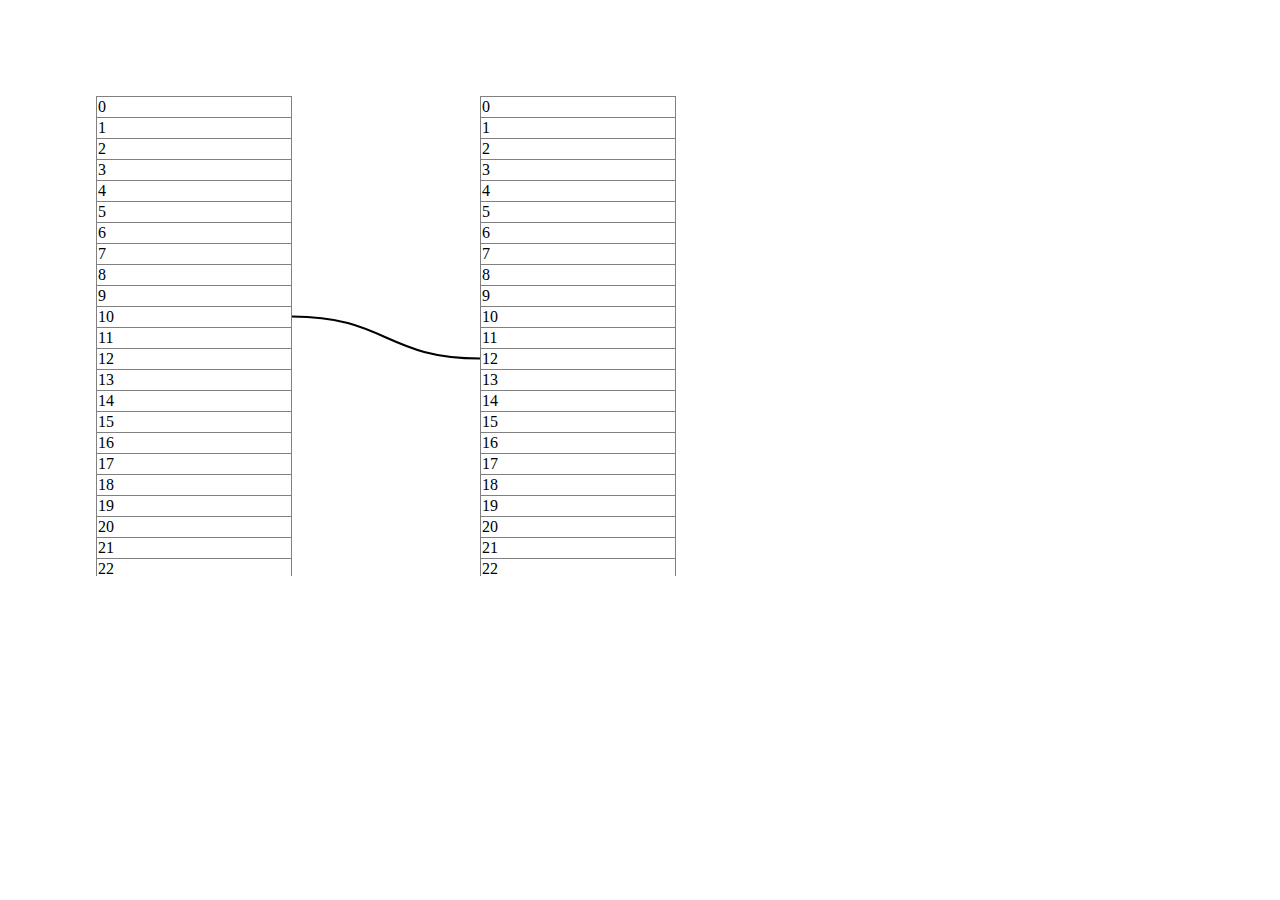
<file: scroll_tables_demo.html>
<html>
<head>
<style type="text/css">

table {
  border-collapse: collapse;
}

.table {
  height: 5in;
  position: absolute;
  top: 1in;
  overflow: auto;
}

#table1 {
  left: 1in;
}

#table2 {
  left: 5in;
}

#box1 {
  position: absolute;
  height: 0.1in;
  width: 0.1in;
  background: black;
}

#box2 {
  position: absolute;
  height: 0.1in;
  width: 0.1in;
  background: black;
}

.td {
  width: 2in;
}

</style>
<script>

var svgns = 'http://www.w3.org/2000/svg';
var svg = null;
var line = null;

function onScroll()
{
  var top = document.getElementById('top');
  var table1 = document.getElementById('table1');
  var table2 = document.getElementById('table2');
  var elem10 = document.getElementById('elem10');
  var elem12 = document.getElementById('elem12');

  var x1 = 0;
  var y1 = elem10.offsetTop - table1.scrollTop + elem10.offsetHeight/2;

  var x2 = parseInt(svg.style.width);
  var y2 = elem12.offsetTop - table2.scrollTop + elem12.offsetHeight/2;

  var p = "M " + x1 + " " + y1 + " C " + (x1+x2)/2 + " " + y1 + " " + (x1+x2)/2 + " " + y2 + " " + x2 + " " + y2;
  line.setAttribute("d", p);
}

function onLoad()
{
  var table1 = document.getElementById('table1');
  var table2 = document.getElementById('table2');
  svg = document.createElementNS(svgns, "svg");
  svg.setAttribute("style", "position:absolute"
    + ";left:" + (table1.offsetLeft + table1.offsetWidth)
    + ";width:" + (table2.offsetLeft - table1.offsetWidth - table1.offsetLeft)
    + ";top:" + table2.offsetTop
    + ";height:" + table2.offsetHeight);
  line = document.createElementNS(svgns, "path");
  line.setAttribute("stroke", "black");
  line.setAttribute("fill", "none");
  line.setAttribute("stroke-width", 2);
  svg.appendChild(line);
  document.body.appendChild(svg);
  document.getElementById("table1").onscroll = onScroll;
  document.getElementById("table2").onscroll = onScroll;
  onScroll();
}
</script>
</head>
<body onload="onLoad();">
<div id="top"></div>

<div class="table" id="table1">
<table border="1">
<tr><td class="td">0</td></tr>
<tr><td class="td">1</td></tr>
<tr><td class="td">2</td></tr>
<tr><td class="td">3</td></tr>
<tr><td class="td">4</td></tr>
<tr><td class="td">5</td></tr>
<tr><td class="td">6</td></tr>
<tr><td class="td">7</td></tr>
<tr><td class="td">8</td></tr>
<tr><td class="td">9</td></tr>
<tr><td class="td" id="elem10">10</td></tr>
<tr><td class="td">11</td></tr>
<tr><td class="td">12</td></tr>
<tr><td class="td">13</td></tr>
<tr><td class="td">14</td></tr>
<tr><td class="td">15</td></tr>
<tr><td class="td">16</td></tr>
<tr><td class="td">17</td></tr>
<tr><td class="td">18</td></tr>
<tr><td class="td">19</td></tr>
<tr><td class="td">20</td></tr>
<tr><td class="td">21</td></tr>
<tr><td class="td">22</td></tr>
<tr><td class="td">23</td></tr>
<tr><td class="td">24</td></tr>
<tr><td class="td">25</td></tr>
<tr><td class="td">26</td></tr>
<tr><td class="td">27</td></tr>
<tr><td class="td">28</td></tr>
<tr><td class="td">29</td></tr>
<tr><td class="td">30</td></tr>
<tr><td class="td">31</td></tr>
<tr><td class="td">32</td></tr>
<tr><td class="td">33</td></tr>
<tr><td class="td">34</td></tr>
<tr><td class="td">35</td></tr>
<tr><td class="td">36</td></tr>
<tr><td class="td">37</td></tr>
<tr><td class="td">38</td></tr>
</table>
</div>

<div class="table" id="table2">
<table border="1">
<tr><td class="td">0</td></tr>
<tr><td class="td">1</td></tr>
<tr><td class="td">2</td></tr>
<tr><td class="td">3</td></tr>
<tr><td class="td">4</td></tr>
<tr><td class="td">5</td></tr>
<tr><td class="td">6</td></tr>
<tr><td class="td">7</td></tr>
<tr><td class="td">8</td></tr>
<tr><td class="td">9</td></tr>
<tr><td class="td">10</td></tr>
<tr><td class="td">11</td></tr>
<tr><td class="td" id="elem12">12</td></tr>
<tr><td class="td">13</td></tr>
<tr><td class="td">14</td></tr>
<tr><td class="td">15</td></tr>
<tr><td class="td">16</td></tr>
<tr><td class="td">17</td></tr>
<tr><td class="td">18</td></tr>
<tr><td class="td">19</td></tr>
<tr><td class="td">20</td></tr>
<tr><td class="td">21</td></tr>
<tr><td class="td">22</td></tr>
<tr><td class="td">23</td></tr>
<tr><td class="td">24</td></tr>
<tr><td class="td">25</td></tr>
<tr><td class="td">26</td></tr>
<tr><td class="td">27</td></tr>
<tr><td class="td">28</td></tr>
<tr><td class="td">29</td></tr>
<tr><td class="td">30</td></tr>
<tr><td class="td">31</td></tr>
<tr><td class="td">32</td></tr>
<tr><td class="td">33</td></tr>
<tr><td class="td">34</td></tr>
<tr><td class="td">35</td></tr>
<tr><td class="td">36</td></tr>
<tr><td class="td">37</td></tr>
<tr><td class="td">38</td></tr>
</table>
</div>

</body>
</html>
</file>
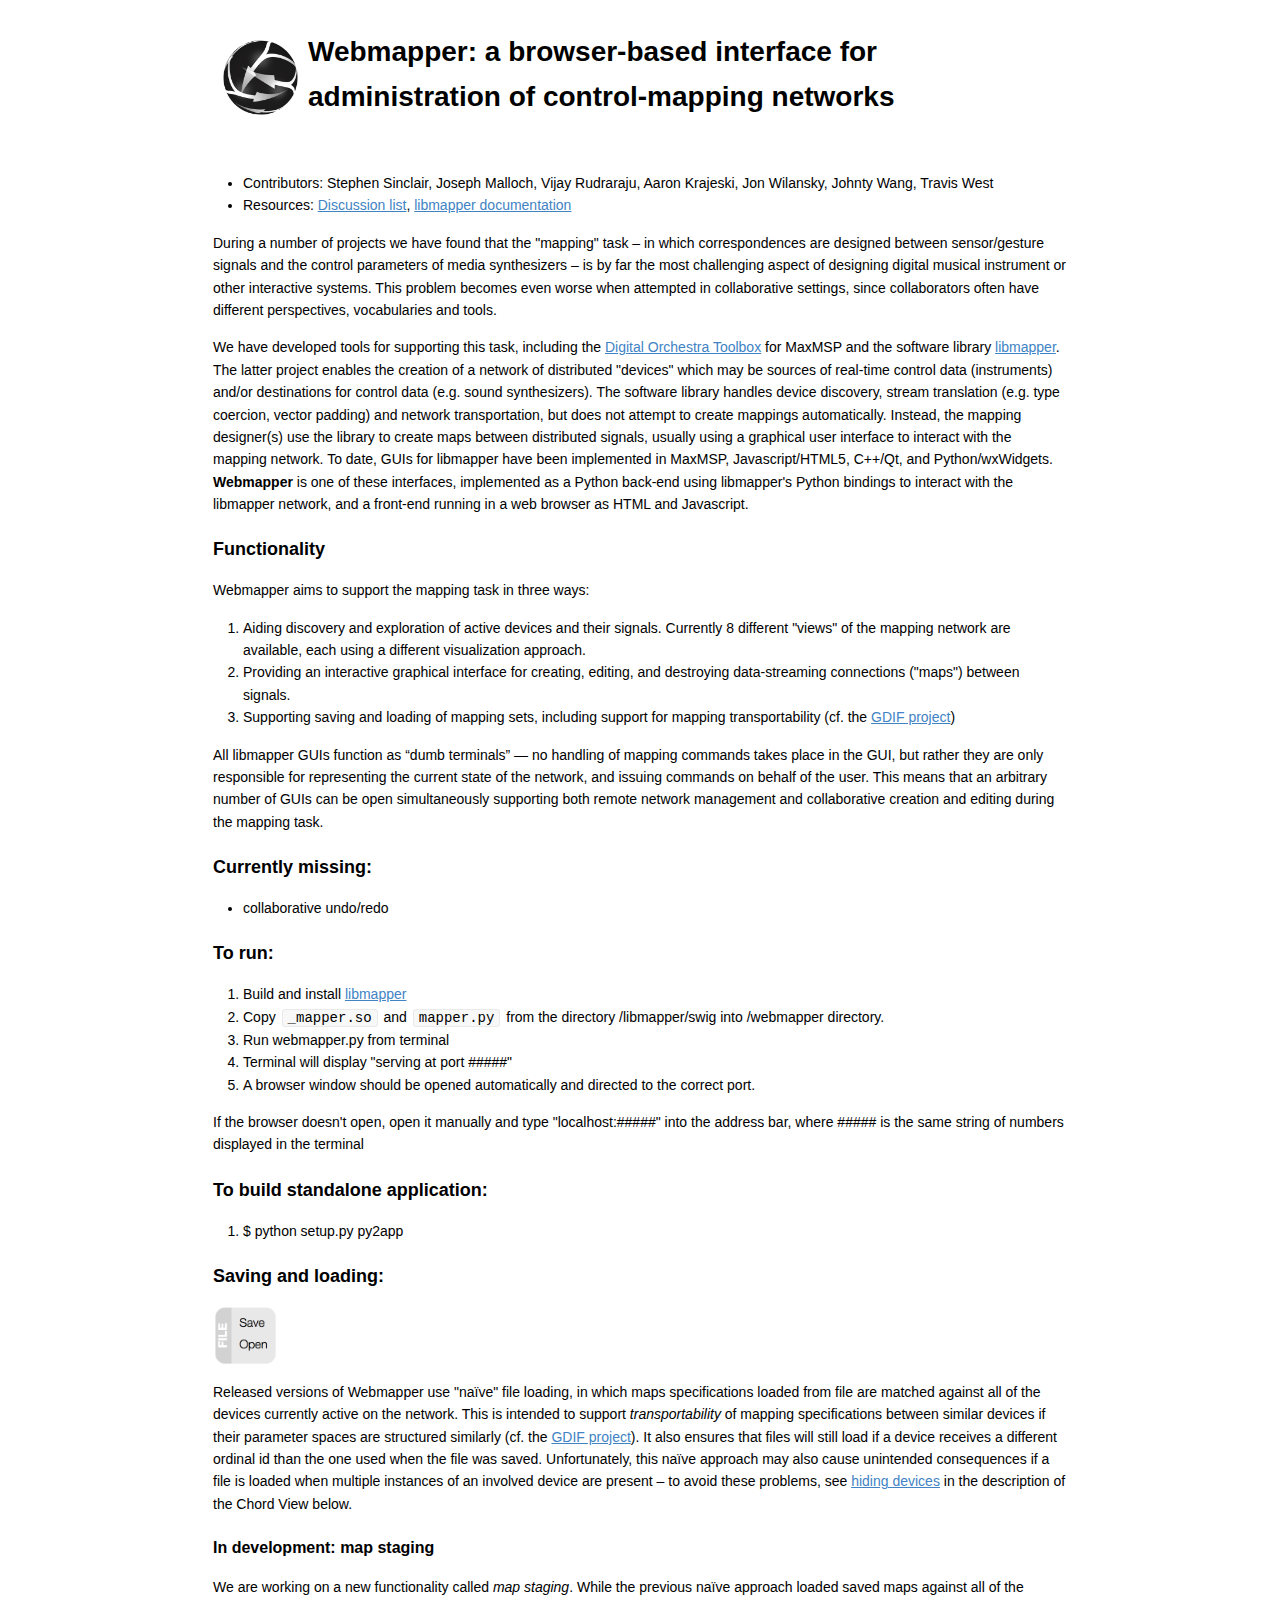
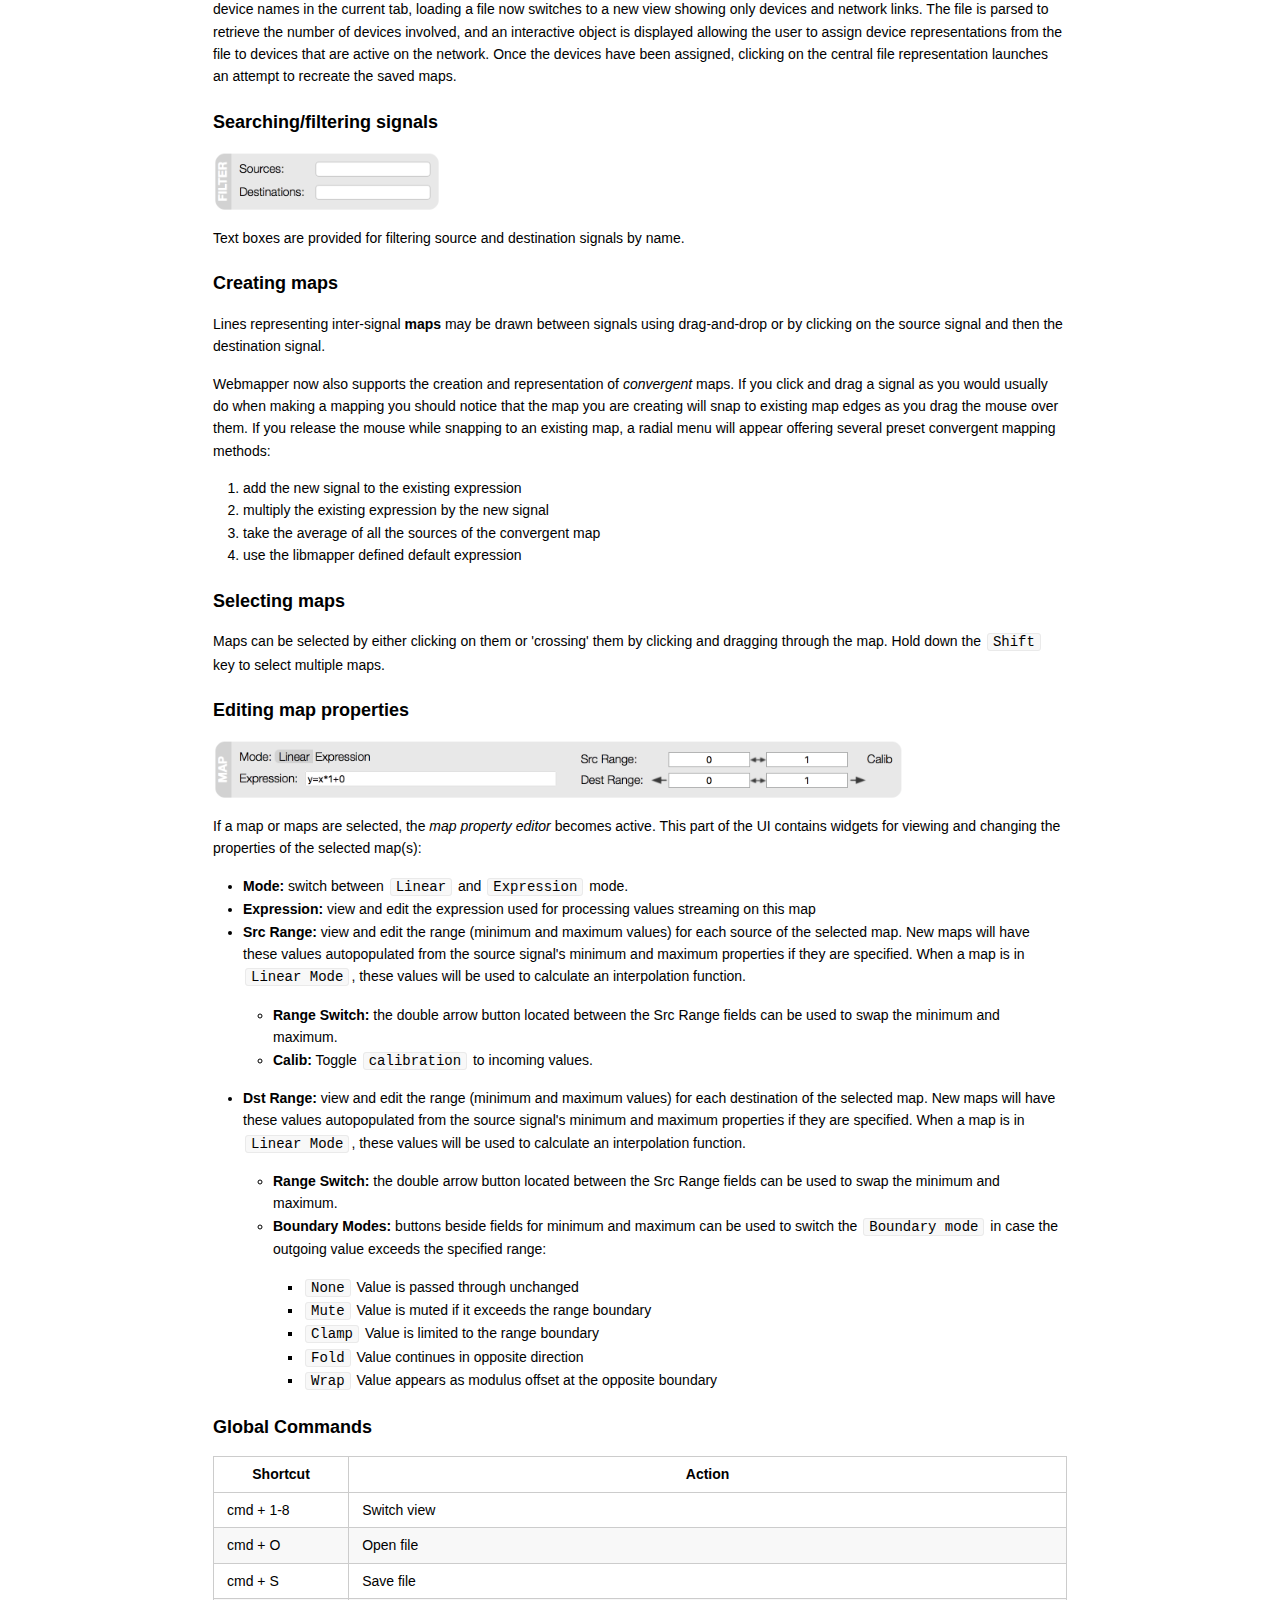
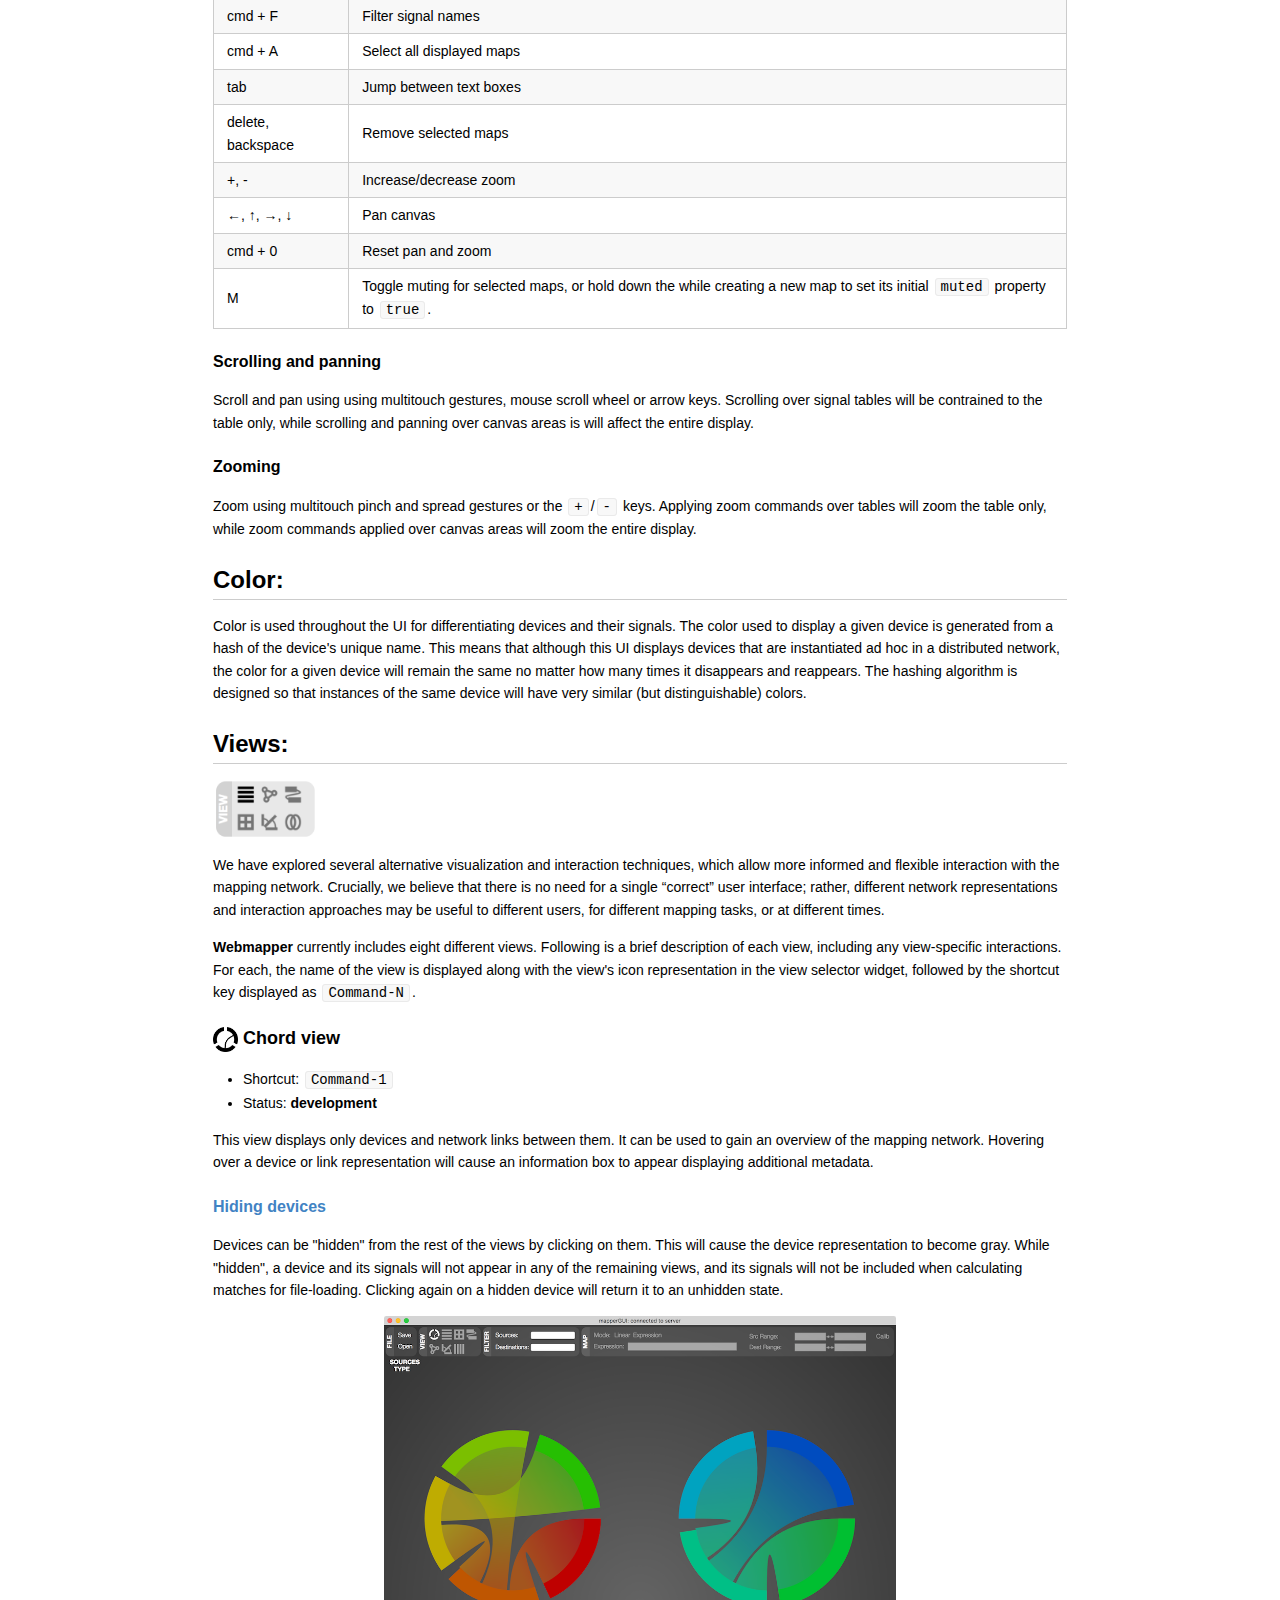
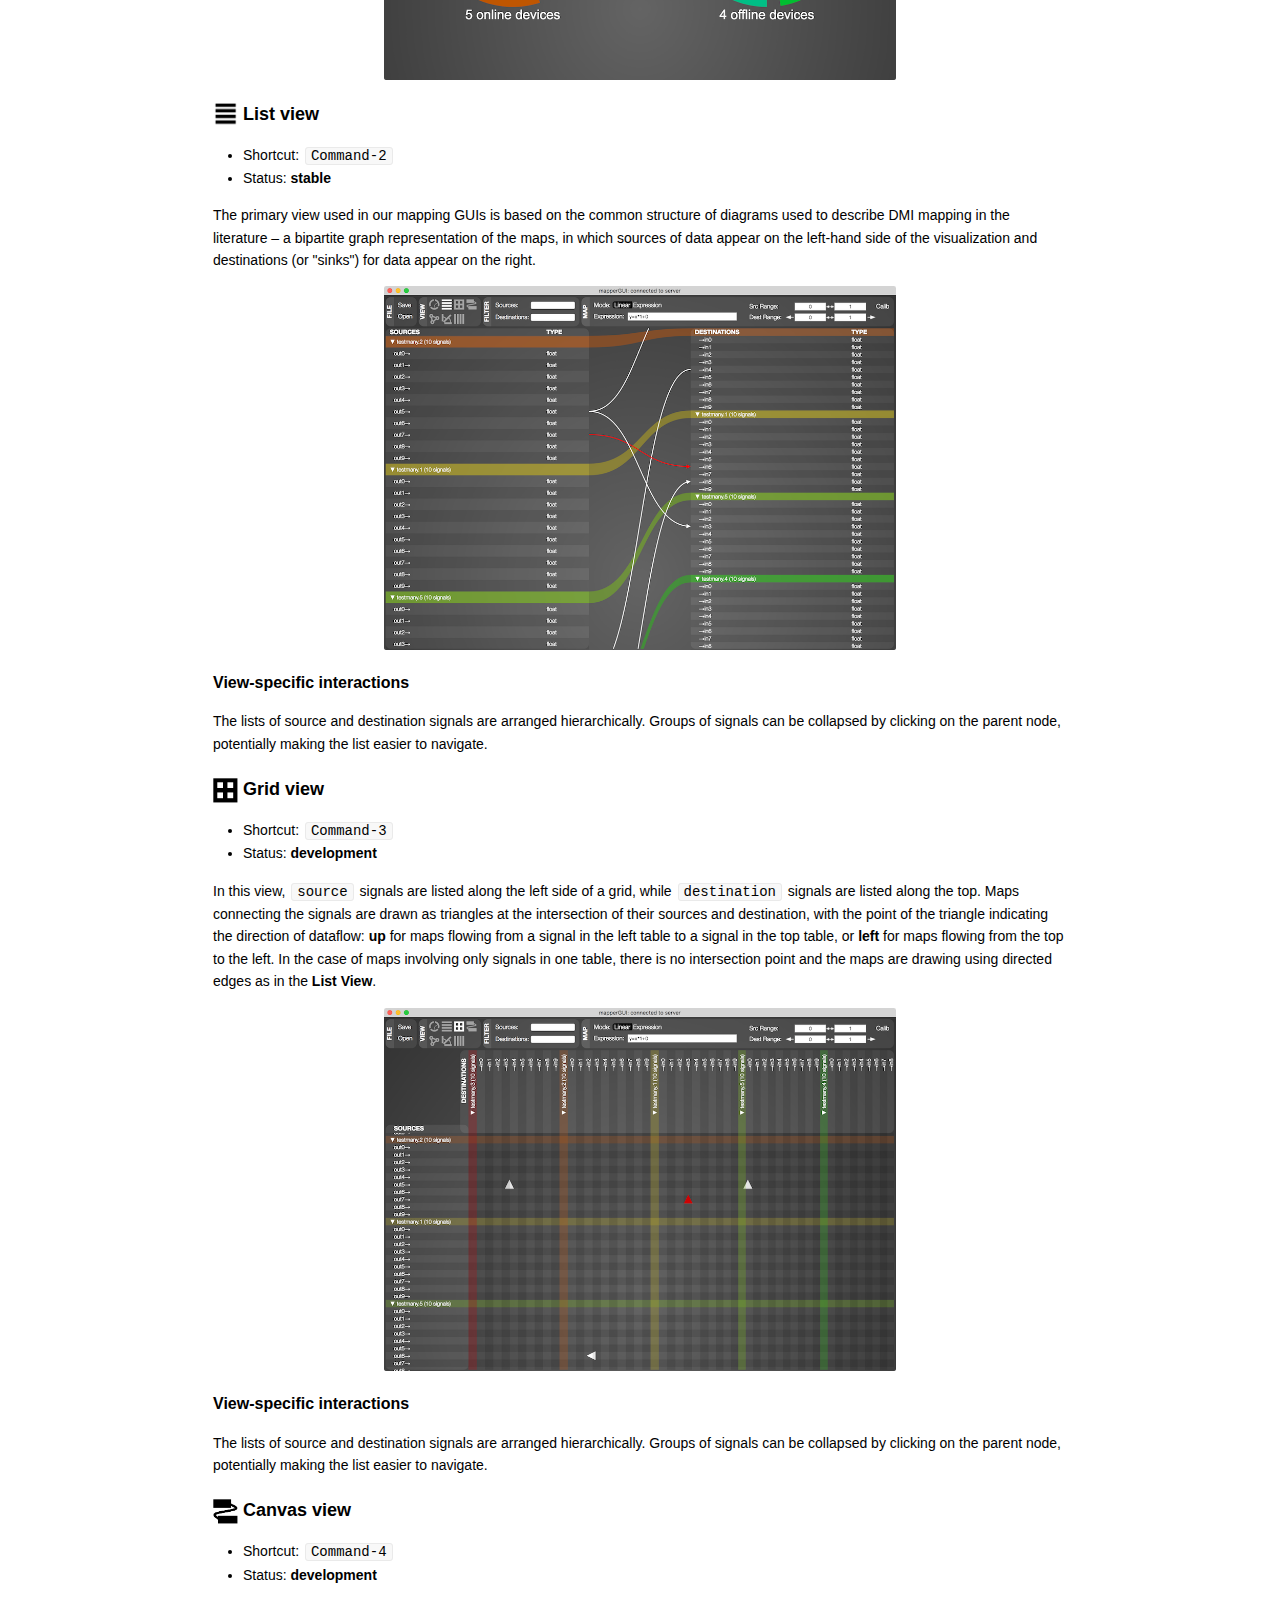
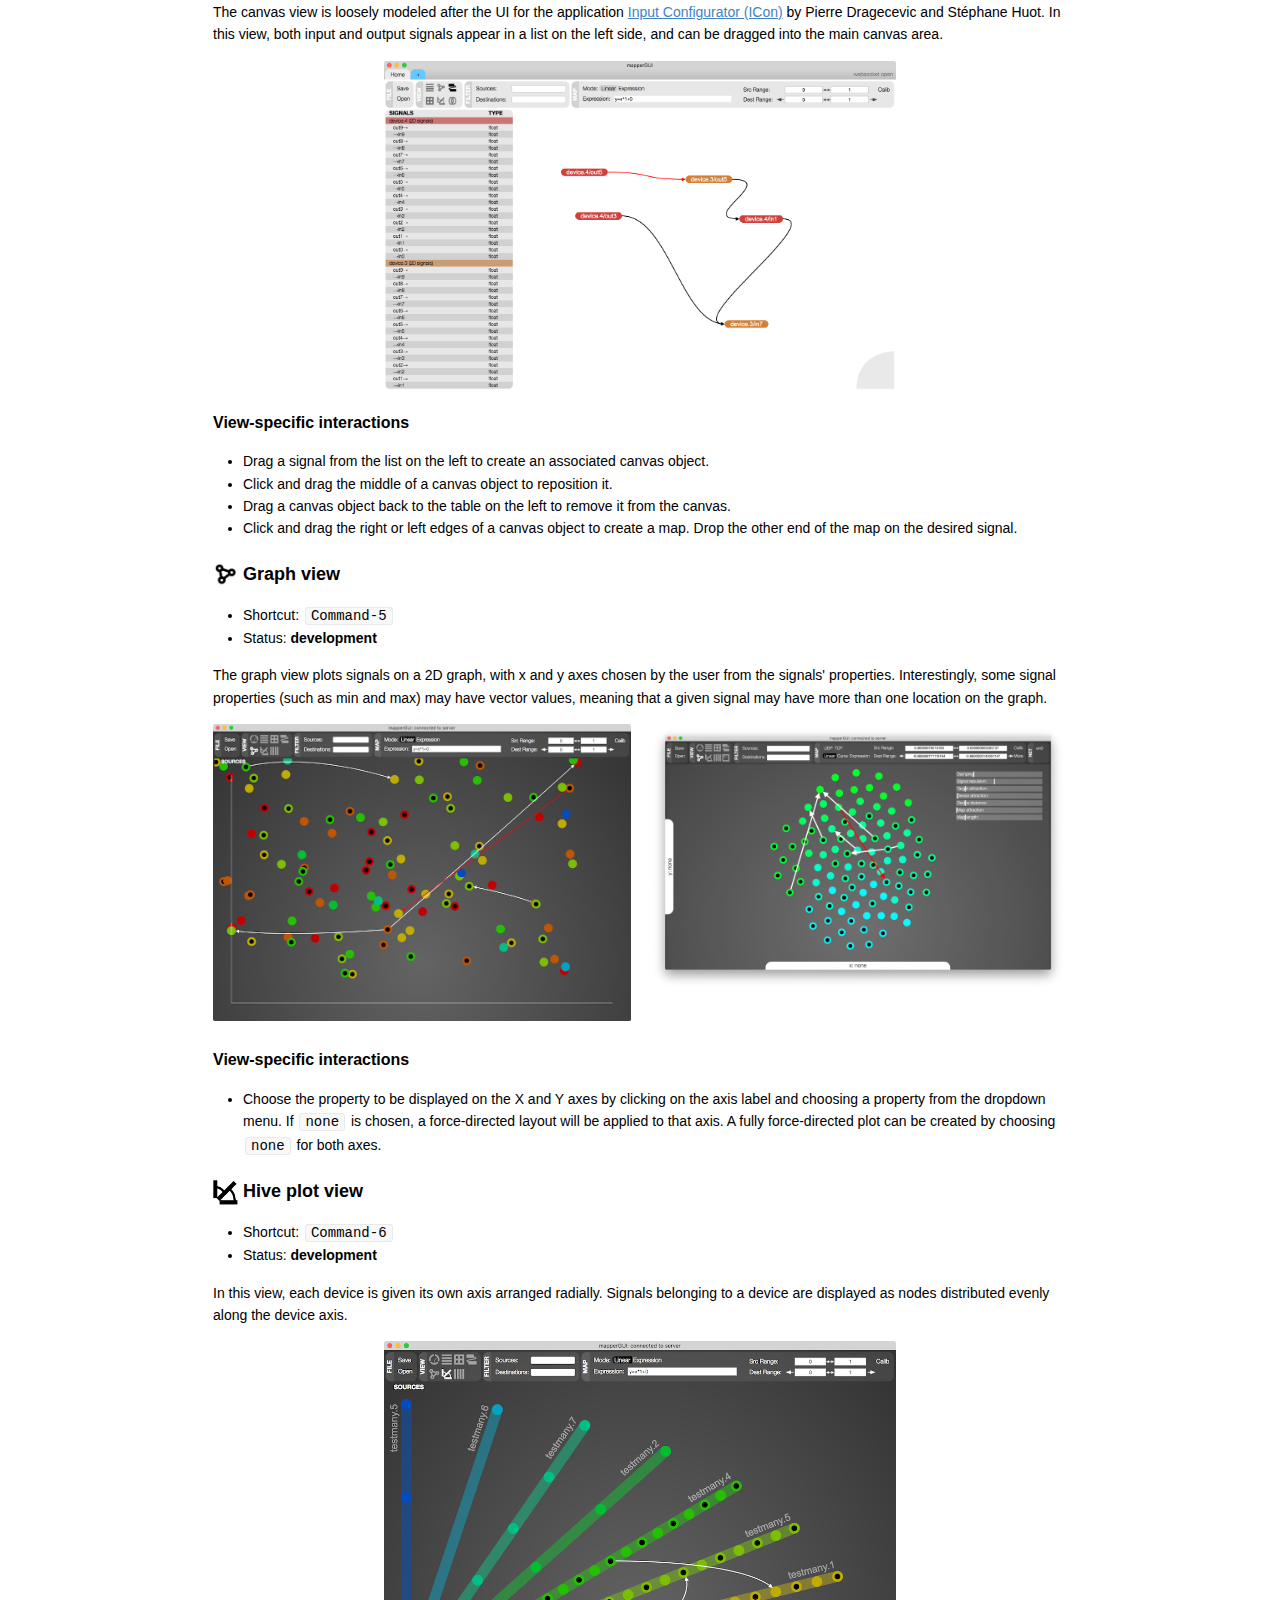
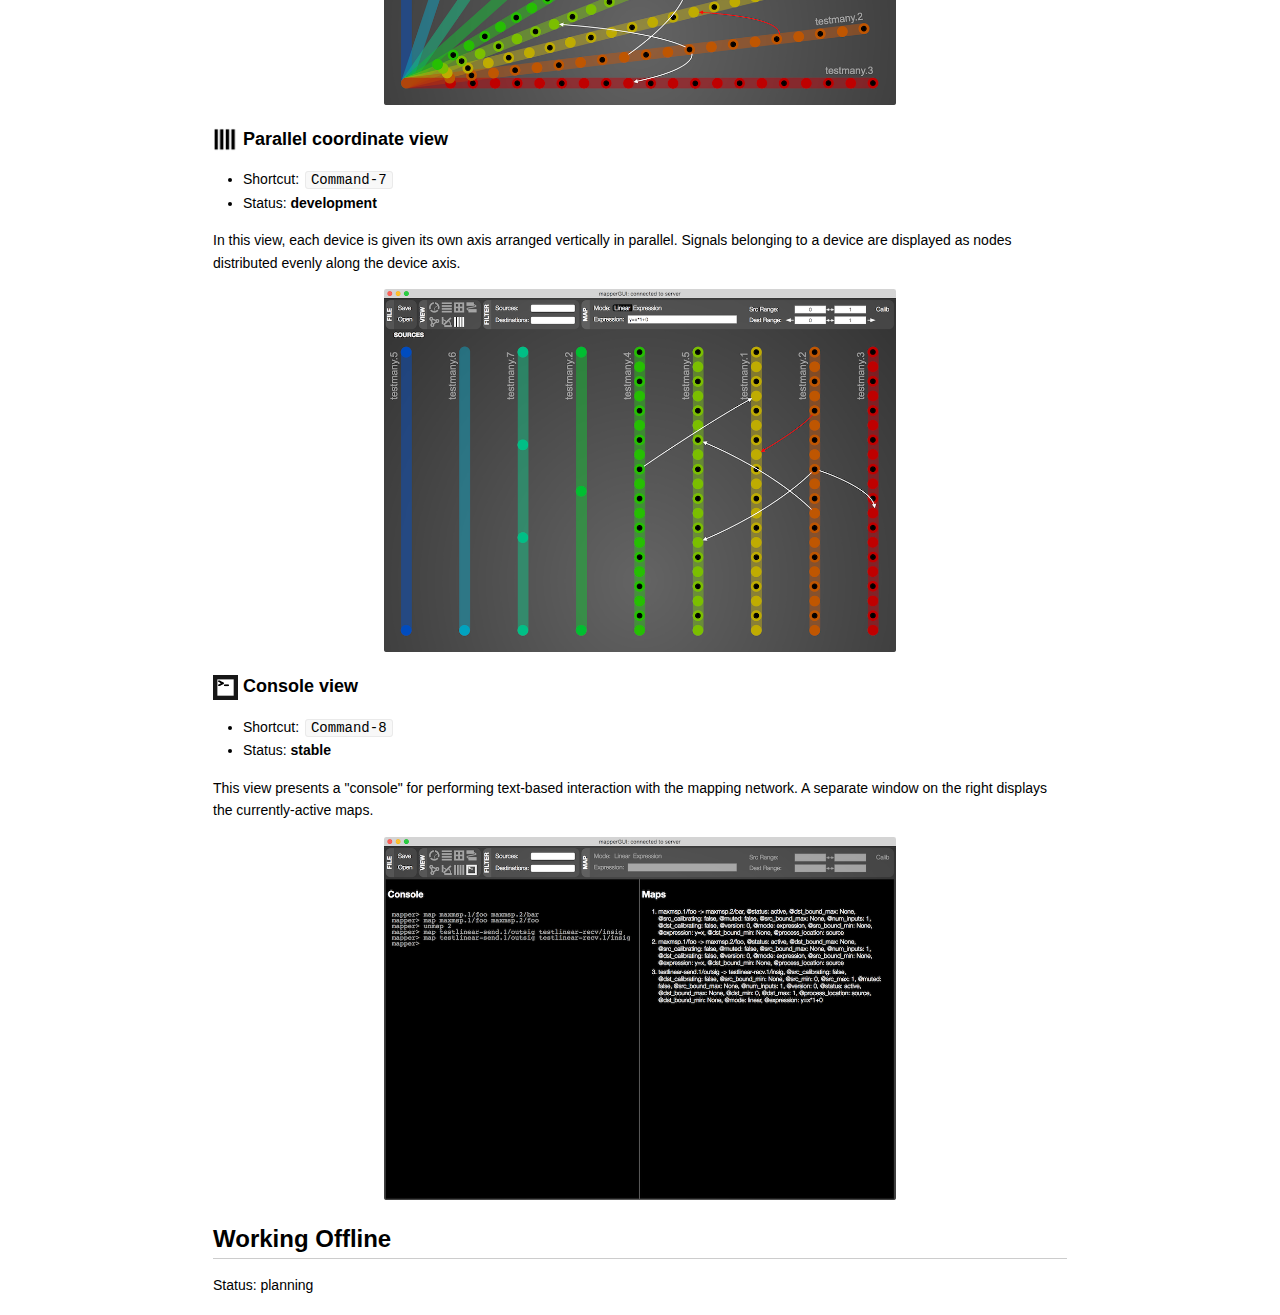
<file: html/webmapper_help.html>
<!DOCTYPE html>
<html>

<head>

<meta charset="utf-8">
<meta name="viewport" content="width=device-width, initial-scale=1.0, user-scalable=yes">
<title>README</title>


<style type="text/css">
body {
  font-family: Helvetica, arial, sans-serif;
  font-size: 14px;
  line-height: 1.6;
  padding-top: 10px;
  padding-bottom: 10px;
  background-color: white;
  padding: 30px; }

body > *:first-child {
  margin-top: 0 !important; }
body > *:last-child {
  margin-bottom: 0 !important; }

a {
  color: #4183C4; }
a.absent {
  color: #cc0000; }
a.anchor {
  display: block;
  padding-left: 30px;
  margin-left: -30px;
  cursor: pointer;
  position: absolute;
  top: 0;
  left: 0;
  bottom: 0; }

h1, h2, h3, h4, h5, h6 {
  margin: 20px 0 10px;
  padding: 0;
  font-weight: bold;
  -webkit-font-smoothing: antialiased;
  cursor: text;
  position: relative; }

h1:hover a.anchor, h2:hover a.anchor, h3:hover a.anchor, h4:hover a.anchor, h5:hover a.anchor, h6:hover a.anchor {
  background: url([data-uri]) no-repeat 10px center;
  text-decoration: none; }

h1 tt, h1 code {
  font-size: inherit; }

h2 tt, h2 code {
  font-size: inherit; }

h3 tt, h3 code {
  font-size: inherit; }

h4 tt, h4 code {
  font-size: inherit; }

h5 tt, h5 code {
  font-size: inherit; }

h6 tt, h6 code {
  font-size: inherit; }

h1 {
  font-size: 28px;
  color: black; }

h2 {
  font-size: 24px;
  border-bottom: 1px solid #cccccc;
  color: black; }

h3 {
  font-size: 18px; }

h4 {
  font-size: 16px; }

h5 {
  font-size: 14px; }

h6 {
  color: #777777;
  font-size: 14px; }

p, blockquote, ul, ol, dl, li, table, pre {
  margin: 15px 0; }

hr {
  background: transparent url([data-uri]) repeat-x 0 0;
  border: 0 none;
  color: #cccccc;
  height: 4px;
  padding: 0;
}

body > h2:first-child {
  margin-top: 0;
  padding-top: 0; }
body > h1:first-child {
  margin-top: 0;
  padding-top: 0; }
  body > h1:first-child + h2 {
    margin-top: 0;
    padding-top: 0; }
body > h3:first-child, body > h4:first-child, body > h5:first-child, body > h6:first-child {
  margin-top: 0;
  padding-top: 0; }

a:first-child h1, a:first-child h2, a:first-child h3, a:first-child h4, a:first-child h5, a:first-child h6 {
  margin-top: 0;
  padding-top: 0; }

h1 p, h2 p, h3 p, h4 p, h5 p, h6 p {
  margin-top: 0; }

li p.first {
  display: inline-block; }
li {
  margin: 0; }
ul, ol {
  padding-left: 30px; }

ul :first-child, ol :first-child {
  margin-top: 0; }

dl {
  padding: 0; }
  dl dt {
    font-size: 14px;
    font-weight: bold;
    font-style: italic;
    padding: 0;
    margin: 15px 0 5px; }
    dl dt:first-child {
      padding: 0; }
    dl dt > :first-child {
      margin-top: 0; }
    dl dt > :last-child {
      margin-bottom: 0; }
  dl dd {
    margin: 0 0 15px;
    padding: 0 15px; }
    dl dd > :first-child {
      margin-top: 0; }
    dl dd > :last-child {
      margin-bottom: 0; }

blockquote {
  border-left: 4px solid #dddddd;
  padding: 0 15px;
  color: #777777; }
  blockquote > :first-child {
    margin-top: 0; }
  blockquote > :last-child {
    margin-bottom: 0; }

table {
  padding: 0;border-collapse: collapse; }
  table tr {
    border-top: 1px solid #cccccc;
    background-color: white;
    margin: 0;
    padding: 0; }
    table tr:nth-child(2n) {
      background-color: #f8f8f8; }
    table tr th {
      font-weight: bold;
      border: 1px solid #cccccc;
      margin: 0;
      padding: 6px 13px; }
    table tr td {
      border: 1px solid #cccccc;
      margin: 0;
      padding: 6px 13px; }
    table tr th :first-child, table tr td :first-child {
      margin-top: 0; }
    table tr th :last-child, table tr td :last-child {
      margin-bottom: 0; }

img {
  max-width: 100%; }

span.frame {
  display: block;
  overflow: hidden; }
  span.frame > span {
    border: 1px solid #dddddd;
    display: block;
    float: left;
    overflow: hidden;
    margin: 13px 0 0;
    padding: 7px;
    width: auto; }
  span.frame span img {
    display: block;
    float: left; }
  span.frame span span {
    clear: both;
    color: #333333;
    display: block;
    padding: 5px 0 0; }
span.align-center {
  display: block;
  overflow: hidden;
  clear: both; }
  span.align-center > span {
    display: block;
    overflow: hidden;
    margin: 13px auto 0;
    text-align: center; }
  span.align-center span img {
    margin: 0 auto;
    text-align: center; }
span.align-right {
  display: block;
  overflow: hidden;
  clear: both; }
  span.align-right > span {
    display: block;
    overflow: hidden;
    margin: 13px 0 0;
    text-align: right; }
  span.align-right span img {
    margin: 0;
    text-align: right; }
span.float-left {
  display: block;
  margin-right: 13px;
  overflow: hidden;
  float: left; }
  span.float-left span {
    margin: 13px 0 0; }
span.float-right {
  display: block;
  margin-left: 13px;
  overflow: hidden;
  float: right; }
  span.float-right > span {
    display: block;
    overflow: hidden;
    margin: 13px auto 0;
    text-align: right; }

code, tt {
  margin: 0 2px;
  padding: 0 5px;
  white-space: nowrap;
  border: 1px solid #eaeaea;
  background-color: #f8f8f8;
  border-radius: 3px; }

pre code {
  margin: 0;
  padding: 0;
  white-space: pre;
  border: none;
  background: transparent; }

.highlight pre {
  background-color: #f8f8f8;
  border: 1px solid #cccccc;
  font-size: 13px;
  line-height: 19px;
  overflow: auto;
  padding: 6px 10px;
  border-radius: 3px; }

pre {
  background-color: #f8f8f8;
  border: 1px solid #cccccc;
  font-size: 13px;
  line-height: 19px;
  overflow: auto;
  padding: 6px 10px;
  border-radius: 3px; }
  pre code, pre tt {
    background-color: transparent;
    border: none; }

sup {
    font-size: 0.83em;
    vertical-align: super;
    line-height: 0;
}

kbd {
  display: inline-block;
  padding: 3px 5px;
  font-size: 11px;
  line-height: 10px;
  color: #555;
  vertical-align: middle;
  background-color: #fcfcfc;
  border: solid 1px #ccc;
  border-bottom-color: #bbb;
  border-radius: 3px;
  box-shadow: inset 0 -1px 0 #bbb
}

* {
	-webkit-print-color-adjust: exact;
}
@media screen and (min-width: 914px) {
    body {
        width: 854px;
        margin:0 auto;
    }
}
@media print {
	table, pre {
		page-break-inside: avoid;
	}
	pre {
		word-wrap: break-word;
	}
}
</style>

<style type="text/css">
/**
 * okaidia theme for JavaScript, CSS and HTML
 * Loosely based on Monokai textmate theme by http://www.monokai.nl/
 * @author ocodia
 */

code[class*="language-"],
pre[class*="language-"] {
	color: #f8f8f2;
	background: none;
	text-shadow: 0 1px rgba(0, 0, 0, 0.3);
	font-family: Consolas, Monaco, 'Andale Mono', 'Ubuntu Mono', monospace;
	text-align: left;
	white-space: pre;
	word-spacing: normal;
	word-break: normal;
	word-wrap: normal;
	line-height: 1.5;

	-moz-tab-size: 4;
	-o-tab-size: 4;
	tab-size: 4;

	-webkit-hyphens: none;
	-moz-hyphens: none;
	-ms-hyphens: none;
	hyphens: none;
}

/* Code blocks */
pre[class*="language-"] {
	padding: 1em;
	margin: .5em 0;
	overflow: auto;
	border-radius: 0.3em;
}

:not(pre) > code[class*="language-"],
pre[class*="language-"] {
	background: #272822;
}

/* Inline code */
:not(pre) > code[class*="language-"] {
	padding: .1em;
	border-radius: .3em;
	white-space: normal;
}

.token.comment,
.token.prolog,
.token.doctype,
.token.cdata {
	color: slategray;
}

.token.punctuation {
	color: #f8f8f2;
}

.namespace {
	opacity: .7;
}

.token.property,
.token.tag,
.token.constant,
.token.symbol,
.token.deleted {
	color: #f92672;
}

.token.boolean,
.token.number {
	color: #ae81ff;
}

.token.selector,
.token.attr-name,
.token.string,
.token.char,
.token.builtin,
.token.inserted {
	color: #a6e22e;
}

.token.operator,
.token.entity,
.token.url,
.language-css .token.string,
.style .token.string,
.token.variable {
	color: #f8f8f2;
}

.token.atrule,
.token.attr-value,
.token.function {
	color: #e6db74;
}

.token.keyword {
	color: #66d9ef;
}

.token.regex,
.token.important {
	color: #fd971f;
}

.token.important,
.token.bold {
	font-weight: bold;
}
.token.italic {
	font-style: italic;
}

.token.entity {
	cursor: help;
}
</style>

<style type="text/css">
pre.line-numbers {
	position: relative;
	padding-left: 3.8em;
	counter-reset: linenumber;
}

pre.line-numbers > code {
	position: relative;
}

.line-numbers .line-numbers-rows {
	position: absolute;
	pointer-events: none;
	top: 0;
	font-size: 100%;
	left: -3.8em;
	width: 3em; /* works for line-numbers below 1000 lines */
	letter-spacing: -1px;
	border-right: 1px solid #999;

	-webkit-user-select: none;
	-moz-user-select: none;
	-ms-user-select: none;
	user-select: none;

}

	.line-numbers-rows > span {
		pointer-events: none;
		display: block;
		counter-increment: linenumber;
	}

		.line-numbers-rows > span:before {
			content: counter(linenumber);
			color: #999;
			display: block;
			padding-right: 0.8em;
			text-align: right;
		}
</style>


</head>

<body>

<h1 id="toc_0"><img style="padding:10px;float:left" src="../images/libmapper_logo_black_512px.png" width="75px"> Webmapper: a browser-based interface for administration of control-mapping networks</h1>

<p><br/></p>

<ul>
<li>Contributors: Stephen Sinclair, Joseph Malloch, Vijay Rudraraju, Aaron Krajeski, Jon Wilansky, Johnty Wang, Travis West</li>
<li>Resources: <a href="https://groups.google.com/forum/#!forum/dot_mapper">Discussion list</a>, <a href="https://github.com/libmapper/libmapper">libmapper documentation</a></li>
</ul>

<p>During a number of projects we have found that the &quot;mapping&quot; task – in which correspondences are designed between sensor/gesture signals and the control parameters of media synthesizers – is by far the most challenging aspect of designing digital musical instrument or other interactive systems. This problem becomes even worse when attempted in collaborative settings, since collaborators often have different perspectives, vocabularies and tools.</p>

<p>We have developed tools for supporting this task, including the <a href="http://idmil.org/dot">Digital Orchestra Toolbox</a> for MaxMSP and the software library <a href="https://github.com/libmapper/libmapper">libmapper</a>. The latter project enables the creation of a network of distributed &quot;devices&quot; which may be sources of real-time control data (instruments) and/or destinations for control data (e.g. sound synthesizers). The software library handles device discovery, stream translation (e.g. type coercion, vector padding) and network transportation, but does not attempt to create mappings automatically. Instead, the mapping designer(s) use the library to create maps between distributed signals, usually using a graphical user interface to interact with the mapping network. To date, GUIs for libmapper have been implemented in MaxMSP, Javascript/HTML5, C++/Qt, and Python/wxWidgets. <strong>Webmapper</strong> is one of these interfaces, implemented as a Python back-end using libmapper&#39;s Python bindings to interact with the libmapper network, and a front-end running in a web browser as HTML and Javascript.</p>

<h3 id="toc_1">Functionality</h3>

<p>Webmapper aims to support the mapping task in three ways:</p>

<ol>
<li>Aiding discovery and exploration of active devices and their signals. Currently 8 different &quot;views&quot; of the mapping network are available, each using a different visualization approach.</li>
<li>Providing an interactive graphical interface for creating, editing, and destroying data-streaming connections (&quot;maps&quot;) between signals. </li>
<li>Supporting saving and loading of mapping sets, including support for mapping transportability (cf. the <a href="http://www.idmil.org/projects/gdif">GDIF project</a>)</li>
</ol>

<p>All libmapper GUIs function as “dumb terminals” — no handling of mapping commands takes place in the GUI, but rather they are only responsible for representing the current state of the network, and issuing commands on behalf of the user. This means that an arbitrary number of GUIs can be open simultaneously supporting both remote network management and collaborative creation and editing during the mapping task.</p>

<h3 id="toc_2">Currently missing:</h3>

<ul>
<li>collaborative undo/redo</li>
</ul>

<h3 id="toc_3">To run:</h3>

<ol>
<li>Build and install <a href="https://github.com/libmapper/libmapper">libmapper</a></li>
<li>Copy <code>_mapper.so</code> and <code>mapper.py</code> from the directory /libmapper/swig into /webmapper directory.</li>
<li>Run webmapper.py from terminal</li>
<li>Terminal will display &quot;serving at port #####&quot;</li>
<li>A browser window should be opened automatically and directed to the correct port.</li>
</ol>

<p>If the browser doesn&#39;t open, open it manually and type &quot;localhost:#####&quot; into the address bar, where ##### is the same string of numbers displayed in the terminal</p>

<h3 id="toc_4">To build standalone application:</h3>

<ol>
<li>$ python setup.py py2app</li>
</ol>

<h3 id="toc_5">Saving and loading:</h3>

<p><img height="60px" style="padding:0px;vertical-align:middle" src="../doc/screenshots/file_io.png"></p>

<p>Released versions of Webmapper use &quot;naïve&quot; file loading, in which maps specifications loaded from file are matched against all of the devices currently active on the network. This is intended to support <em>transportability</em> of mapping specifications between similar devices if their parameter spaces are structured similarly (cf. the <a href="http://www.idmil.org/projects/gdif">GDIF project</a>). It also ensures that files will still load if a device receives a different ordinal id than the one used when the file was saved. Unfortunately, this naïve approach may also cause unintended consequences if a file is loaded when multiple instances of an involved device are present – to avoid these problems, see <a href="#hiding_devices">hiding devices</a> in the description of the Chord View below.</p>

<h4 id="toc_6">In development: map staging</h4>

<p>We are working on a new functionality called <em>map staging</em>. While the previous naïve approach loaded saved maps against all of the device names in the current tab, loading a file now switches to a new view showing only devices and network links. The file is parsed to retrieve the number of devices involved, and an interactive object is displayed allowing the user to assign device representations from the file to devices that are active on the network. Once the devices have been assigned, clicking on the central file representation launches an attempt to recreate the saved maps.</p>

<h3 id="toc_7">Searching/filtering signals</h3>

<p><img height="60px" style="padding:0px;vertical-align:middle" src="../doc/screenshots/signal_filter.png"></p>

<p>Text boxes are provided for filtering source and destination signals by name.</p>

<h3 id="toc_8">Creating maps</h3>

<p>Lines representing inter-signal <strong>maps</strong> may be drawn between signals using drag-and-drop or by clicking on the source signal and then the destination signal.</p>

<p>Webmapper now also supports the creation and representation of <em>convergent</em> maps. If you click and drag a signal as you would usually do when making a mapping you should notice that the map you are creating will snap to existing map edges as you drag the mouse over them. If you release the mouse while snapping to an existing map, a radial menu will appear offering several preset convergent mapping methods:</p>

<ol>
<li>add the new signal to the existing expression</li>
<li>multiply the existing expression by the new signal</li>
<li>take the average of all the sources of the convergent map</li>
<li>use the libmapper defined default expression</li>
</ol>

<h3 id="toc_9">Selecting maps</h3>

<p>Maps can be selected by either clicking on them or &#39;crossing&#39; them by clicking and dragging through the map. Hold down the <code>Shift</code> key to select multiple maps.</p>

<h3 id="toc_10">Editing map properties</h3>

<p><img height="60px" style="padding:0px;vertical-align:middle" src="../doc/screenshots/map_properties.png"></p>

<p>If a map or maps are selected, the <em>map property editor</em> becomes active. This part of the UI contains widgets for viewing and changing the properties of the selected map(s):</p>

<ul>
<li><strong>Mode:</strong> switch between <code>Linear</code> and <code>Expression</code> mode.</li>
<li><strong>Expression:</strong> view and edit the expression used for processing values streaming on this map</li>
<li><strong>Src Range:</strong> view and edit the range (minimum and maximum values) for each source of the selected map. New maps will have these values autopopulated from the source signal&#39;s minimum and maximum properties if they are specified. When a map is in <code>Linear Mode</code>, these values will be used to calculate an interpolation function.

<ul>
<li><strong>Range Switch:</strong> the double arrow button located between the Src Range fields can be used to swap the minimum and maximum.</li>
<li><strong>Calib:</strong> Toggle <code>calibration</code> to incoming values.</li>
</ul></li>
<li><strong>Dst Range:</strong> view and edit the range (minimum and maximum values) for each destination of the selected map. New maps will have these values autopopulated from the source signal&#39;s minimum and maximum properties if they are specified. When a map is in <code>Linear Mode</code>, these values will be used to calculate an interpolation function.

<ul>
<li><strong>Range Switch:</strong> the double arrow button located between the Src Range fields can be used to swap the minimum and maximum.</li>
<li><strong>Boundary Modes:</strong> buttons beside fields for minimum and maximum can be used to switch the <code>Boundary mode</code> in case the outgoing value exceeds the specified range:

<ul>
<li><code>None</code> Value is passed through unchanged</li>
<li><code>Mute</code> Value is muted if it exceeds the range boundary</li>
<li><code>Clamp</code> Value is limited to the range boundary</li>
<li><code>Fold</code> Value continues in opposite direction</li>
<li><code>Wrap</code> Value appears as modulus offset at the opposite boundary</li>
</ul></li>
</ul></li>
</ul>

<h3 id="toc_11">Global Commands</h3>

<table>
<thead>
<tr>
<th>Shortcut</th>
<th>Action</th>
</tr>
</thead>

<tbody>
<tr>
<td>cmd + 1-8</td>
<td>Switch view</td>
</tr>
<tr>
<td>cmd + O</td>
<td>Open file</td>
</tr>
<tr>
<td>cmd + S</td>
<td>Save file</td>
</tr>
<tr>
<td>cmd + F</td>
<td>Filter signal names</td>
</tr>
<tr>
<td>cmd + A</td>
<td>Select all displayed maps</td>
</tr>
<tr>
<td>tab</td>
<td>Jump between text boxes</td>
</tr>
<tr>
<td>delete, backspace</td>
<td>Remove selected maps</td>
</tr>
<tr>
<td>+, -</td>
<td>Increase/decrease zoom</td>
</tr>
<tr>
<td>←, ↑, →, ↓</td>
<td>Pan canvas</td>
</tr>
<tr>
<td>cmd + 0</td>
<td>Reset pan and zoom</td>
</tr>
<tr>
<td>M</td>
<td>Toggle muting for selected maps, or hold down the while creating a new map to set its initial <code>muted</code> property to <code>true</code>.</td>
</tr>
</tbody>
</table>

<h4 id="toc_12">Scrolling and panning</h4>

<p>Scroll and pan using using multitouch gestures, mouse scroll wheel or arrow keys. Scrolling over signal tables will be contrained to the table only, while scrolling and panning over canvas areas is will affect the entire display.</p>

<h4 id="toc_13">Zooming</h4>

<p>Zoom using multitouch pinch and spread gestures or the <code>+</code>/<code>-</code> keys. Applying zoom commands over tables will zoom the table only, while zoom commands applied over canvas areas will zoom the entire display.</p>

<h2 id="toc_14">Color:</h2>

<p>Color is used throughout the UI for differentiating devices and their signals. The color used to display a given device is generated from a hash of the device&#39;s unique name. This means that although this UI displays devices that are instantiated ad hoc in a distributed network, the color for a given device will remain the same no matter how many times it disappears and reappears.  The hashing algorithm is designed so that instances of the same device will have very similar (but distinguishable) colors.</p>

<h2 id="toc_15">Views:</h2>

<p><img height="60px" style="padding:0px;vertical-align:middle" src="../doc/screenshots/view_selector.png"></p>

<p>We have explored several alternative visualization and interaction techniques, which allow more informed and flexible interaction with the mapping network. Crucially, we believe that there is no need for a single “correct” user interface; rather, different network representations and interaction approaches may be useful to different users, for different mapping tasks, or at different times.</p>

<p><strong>Webmapper</strong> currently includes eight different views. Following is a brief description of each view, including any view-specific interactions. For each, the name of the view is displayed along with the view&#39;s icon representation in the view selector widget, followed by the shortcut key displayed as <code>Command-N</code>.</p>

<h3 id="toc_16"><img style="padding:0px;vertical-align:middle" src="../images/chord_icon_black.png" width="25px"> Chord view</h3>

<ul>
<li>Shortcut: <code>Command-1</code></li>
<li>Status: <strong>development</strong></li>
</ul>

<p>This view displays only devices and network links between them. It can be used to gain an overview of the mapping network. Hovering over a device or link representation will cause an information box to appear displaying additional metadata.</p>

<h4 id="toc_17"><a name="hiding_devices">Hiding devices</a></h4>

<p>Devices can be &quot;hidden&quot; from the rest of the views by clicking on them. This will cause the device representation to become gray. While &quot;hidden&quot;, a device and its signals will not appear in any of the remaining views, and its signals will not be included when calculating matches for file-loading. Clicking again on a hidden device will return it to an unhidden state.</p>

<p><img width="60%" style="display:block;margin-left:auto;margin-right:auto;padding:0px" src="../doc/screenshots/chord.png"></p>

<h3 id="toc_18"><img style="padding:0px;vertical-align:middle" src="../images/list_icon_black.png" width="25px"> List view</h3>

<ul>
<li>Shortcut: <code>Command-2</code></li>
<li>Status: <strong>stable</strong></li>
</ul>

<p>The primary view used in our mapping GUIs is based on the common structure of diagrams used to describe DMI mapping in the literature – a bipartite graph representation of the maps, in which sources of data appear on the left-hand side of the visualization and destinations (or &quot;sinks&quot;) for data appear on the right.</p>

<p><img width="60%" style="display:block;margin-left:auto;margin-right:auto;padding:0px" src="../doc/screenshots/list.png"></p>

<h4 id="toc_19">View-specific interactions</h4>

<p>The lists of source and destination signals are arranged hierarchically. Groups of signals can be collapsed by clicking on the parent node, potentially making the list easier to navigate.</p>

<h3 id="toc_20"><img style="padding:0px;vertical-align:middle" src="../images/grid_icon_black.png" width="25px"> Grid view</h3>

<ul>
<li>Shortcut: <code>Command-3</code></li>
<li>Status: <strong>development</strong></li>
</ul>

<p>In this view, <code>source</code> signals are listed along the left side of a grid, while <code>destination</code> signals are listed along the top. Maps connecting the signals are drawn as triangles at the intersection of their sources and destination, with the point of the triangle indicating the direction of dataflow: <strong>up</strong> for maps flowing from a signal in the left table to a signal in the top table, or <strong>left</strong> for maps flowing from the top to the left. In the case of maps involving only signals in one table, there is no intersection point and the maps are drawing using directed edges as in the <strong>List View</strong>.</p>

<p><img width="60%" style="display:block;margin-left:auto;margin-right:auto;padding:0px" src="../doc/screenshots/grid.png"></p>

<h4 id="toc_21">View-specific interactions</h4>

<p>The lists of source and destination signals are arranged hierarchically. Groups of signals can be collapsed by clicking on the parent node, potentially making the list easier to navigate.</p>

<h3 id="toc_22"><img style="padding:0px;vertical-align:middle" src="../images/canvas_icon_black.png" width="25px"> Canvas view</h3>

<ul>
<li>Shortcut: <code>Command-4</code></li>
<li>Status: <strong>development</strong></li>
</ul>

<p>The canvas view is loosely modeled after the UI for the application <a href="http://inputconf.sourceforge.net/">Input Configurator (ICon)</a> by Pierre Dragecevic and Stéphane Huot. In this view, both input and output signals appear in a list on the left side, and can be dragged into the main canvas area.</p>

<p><img width="60%" style="display:block;margin-left:auto;margin-right:auto;padding:0px" src="../doc/screenshots/canvas.png"></p>

<h4 id="toc_23">View-specific interactions</h4>

<ul>
<li>Drag a signal from the list on the left to create an associated canvas object.</li>
<li>Click and drag the middle of a canvas object to reposition it.</li>
<li>Drag a canvas object back to the table on the left to remove it from the canvas.</li>
<li>Click and drag the right or left edges of a canvas object to create a map. Drop the other end of the map on the desired signal.</li>
</ul>

<h3 id="toc_24"><img style="padding:0px;vertical-align:middle" src="../images/graph_icon_black.png" width="25px"> Graph view</h3>

<ul>
<li>Shortcut: <code>Command-5</code></li>
<li>Status: <strong>development</strong></li>
</ul>

<p>The graph view plots signals on a 2D graph, with x and y axes chosen by the
user from the signals&#39; properties. Interestingly, some signal properties
(such as min and max) may have vector values, meaning that a given signal
may have more than one location on the graph.</p>

<p><img width="49%" style="padding:0px" src="../doc/screenshots/graph.png">
<img width="49%" style="float:right;padding:0px" src="../doc/screenshots/graph-fd.png"></p>

<h4 id="toc_25">View-specific interactions</h4>

<ul>
<li>Choose the property to be displayed on the X and Y axes by clicking on the axis label and choosing a property from the dropdown menu. If <code>none</code> is chosen, a force-directed layout will be applied to that axis.  A fully force-directed plot can be created by choosing <code>none</code> for both axes.</li>
</ul>

<h3 id="toc_26"><img style="padding:0px;vertical-align:middle" src="../images/hive_icon_black.png" width="25px"> Hive plot view</h3>

<ul>
<li>Shortcut: <code>Command-6</code></li>
<li>Status: <strong>development</strong></li>
</ul>

<p>In this view, each device is given its own axis arranged radially. Signals belonging to a device are displayed as nodes distributed evenly along the device axis.</p>

<p><img width="60%" style="display:block;margin-left:auto;margin-right:auto;padding:0px" src="../doc/screenshots/hive.png"></p>

<h3 id="toc_27"><img style="padding:0px;vertical-align:middle" src="../images/parallel_icon_black.png" width="25px"> Parallel coordinate view</h3>

<ul>
<li>Shortcut: <code>Command-7</code></li>
<li>Status: <strong>development</strong></li>
</ul>

<p>In this view, each device is given its own axis arranged vertically in parallel. Signals belonging to a device are displayed as nodes distributed evenly along the device axis.</p>

<p><img width="60%" style="display:block;margin-left:auto;margin-right:auto;padding:0px" src="../doc/screenshots/parallel.png"></p>

<h3 id="toc_28"><img style="padding:0px;vertical-align:middle" src="../images/console_icon_black.png" width="25px"> Console view</h3>

<ul>
<li>Shortcut: <code>Command-8</code></li>
<li>Status: <strong>stable</strong></li>
</ul>

<p>This view presents a &quot;console&quot; for performing text-based interaction with the mapping network.  A separate window on the right displays the currently-active maps.</p>

<p><img width="60%" style="display:block;margin-left:auto;margin-right:auto;padding:0px" src="../doc/screenshots/console.png"></p>

<h2 id="toc_29">Working Offline</h2>

<p>Status: planning</p>



<script type="text/javascript">
var _self="undefined"!=typeof window?window:"undefined"!=typeof WorkerGlobalScope&&self instanceof WorkerGlobalScope?self:{},Prism=function(){var e=/\blang(?:uage)?-(\w+)\b/i,t=0,n=_self.Prism={util:{encode:function(e){return e instanceof a?new a(e.type,n.util.encode(e.content),e.alias):"Array"===n.util.type(e)?e.map(n.util.encode):e.replace(/&/g,"&amp;").replace(/</g,"&lt;").replace(/\u00a0/g," ")},type:function(e){return Object.prototype.toString.call(e).match(/\[object (\w+)\]/)[1]},objId:function(e){return e.__id||Object.defineProperty(e,"__id",{value:++t}),e.__id},clone:function(e){var t=n.util.type(e);switch(t){case"Object":var a={};for(var r in e)e.hasOwnProperty(r)&&(a[r]=n.util.clone(e[r]));return a;case"Array":return e.map&&e.map(function(e){return n.util.clone(e)})}return e}},languages:{extend:function(e,t){var a=n.util.clone(n.languages[e]);for(var r in t)a[r]=t[r];return a},insertBefore:function(e,t,a,r){r=r||n.languages;var l=r[e];if(2==arguments.length){a=arguments[1];for(var i in a)a.hasOwnProperty(i)&&(l[i]=a[i]);return l}var o={};for(var s in l)if(l.hasOwnProperty(s)){if(s==t)for(var i in a)a.hasOwnProperty(i)&&(o[i]=a[i]);o[s]=l[s]}return n.languages.DFS(n.languages,function(t,n){n===r[e]&&t!=e&&(this[t]=o)}),r[e]=o},DFS:function(e,t,a,r){r=r||{};for(var l in e)e.hasOwnProperty(l)&&(t.call(e,l,e[l],a||l),"Object"!==n.util.type(e[l])||r[n.util.objId(e[l])]?"Array"!==n.util.type(e[l])||r[n.util.objId(e[l])]||(r[n.util.objId(e[l])]=!0,n.languages.DFS(e[l],t,l,r)):(r[n.util.objId(e[l])]=!0,n.languages.DFS(e[l],t,null,r)))}},plugins:{},highlightAll:function(e,t){var a={callback:t,selector:'code[class*="language-"], [class*="language-"] code, code[class*="lang-"], [class*="lang-"] code'};n.hooks.run("before-highlightall",a);for(var r,l=a.elements||document.querySelectorAll(a.selector),i=0;r=l[i++];)n.highlightElement(r,e===!0,a.callback)},highlightElement:function(t,a,r){for(var l,i,o=t;o&&!e.test(o.className);)o=o.parentNode;o&&(l=(o.className.match(e)||[,""])[1],i=n.languages[l]),t.className=t.className.replace(e,"").replace(/\s+/g," ")+" language-"+l,o=t.parentNode,/pre/i.test(o.nodeName)&&(o.className=o.className.replace(e,"").replace(/\s+/g," ")+" language-"+l);var s=t.textContent,u={element:t,language:l,grammar:i,code:s};if(!s||!i)return n.hooks.run("complete",u),void 0;if(n.hooks.run("before-highlight",u),a&&_self.Worker){var c=new Worker(n.filename);c.onmessage=function(e){u.highlightedCode=e.data,n.hooks.run("before-insert",u),u.element.innerHTML=u.highlightedCode,r&&r.call(u.element),n.hooks.run("after-highlight",u),n.hooks.run("complete",u)},c.postMessage(JSON.stringify({language:u.language,code:u.code,immediateClose:!0}))}else u.highlightedCode=n.highlight(u.code,u.grammar,u.language),n.hooks.run("before-insert",u),u.element.innerHTML=u.highlightedCode,r&&r.call(t),n.hooks.run("after-highlight",u),n.hooks.run("complete",u)},highlight:function(e,t,r){var l=n.tokenize(e,t);return a.stringify(n.util.encode(l),r)},tokenize:function(e,t){var a=n.Token,r=[e],l=t.rest;if(l){for(var i in l)t[i]=l[i];delete t.rest}e:for(var i in t)if(t.hasOwnProperty(i)&&t[i]){var o=t[i];o="Array"===n.util.type(o)?o:[o];for(var s=0;s<o.length;++s){var u=o[s],c=u.inside,g=!!u.lookbehind,h=!!u.greedy,f=0,d=u.alias;u=u.pattern||u;for(var p=0;p<r.length;p++){var m=r[p];if(r.length>e.length)break e;if(!(m instanceof a)){u.lastIndex=0;var y=u.exec(m),v=1;if(!y&&h&&p!=r.length-1){var b=r[p+1].matchedStr||r[p+1],k=m+b;if(p<r.length-2&&(k+=r[p+2].matchedStr||r[p+2]),u.lastIndex=0,y=u.exec(k),!y)continue;var w=y.index+(g?y[1].length:0);if(w>=m.length)continue;var _=y.index+y[0].length,P=m.length+b.length;if(v=3,P>=_){if(r[p+1].greedy)continue;v=2,k=k.slice(0,P)}m=k}if(y){g&&(f=y[1].length);var w=y.index+f,y=y[0].slice(f),_=w+y.length,S=m.slice(0,w),O=m.slice(_),j=[p,v];S&&j.push(S);var A=new a(i,c?n.tokenize(y,c):y,d,y,h);j.push(A),O&&j.push(O),Array.prototype.splice.apply(r,j)}}}}}return r},hooks:{all:{},add:function(e,t){var a=n.hooks.all;a[e]=a[e]||[],a[e].push(t)},run:function(e,t){var a=n.hooks.all[e];if(a&&a.length)for(var r,l=0;r=a[l++];)r(t)}}},a=n.Token=function(e,t,n,a,r){this.type=e,this.content=t,this.alias=n,this.matchedStr=a||null,this.greedy=!!r};if(a.stringify=function(e,t,r){if("string"==typeof e)return e;if("Array"===n.util.type(e))return e.map(function(n){return a.stringify(n,t,e)}).join("");var l={type:e.type,content:a.stringify(e.content,t,r),tag:"span",classes:["token",e.type],attributes:{},language:t,parent:r};if("comment"==l.type&&(l.attributes.spellcheck="true"),e.alias){var i="Array"===n.util.type(e.alias)?e.alias:[e.alias];Array.prototype.push.apply(l.classes,i)}n.hooks.run("wrap",l);var o="";for(var s in l.attributes)o+=(o?" ":"")+s+'="'+(l.attributes[s]||"")+'"';return"<"+l.tag+' class="'+l.classes.join(" ")+'" '+o+">"+l.content+"</"+l.tag+">"},!_self.document)return _self.addEventListener?(_self.addEventListener("message",function(e){var t=JSON.parse(e.data),a=t.language,r=t.code,l=t.immediateClose;_self.postMessage(n.highlight(r,n.languages[a],a)),l&&_self.close()},!1),_self.Prism):_self.Prism;var r=document.currentScript||[].slice.call(document.getElementsByTagName("script")).pop();return r&&(n.filename=r.src,document.addEventListener&&!r.hasAttribute("data-manual")&&document.addEventListener("DOMContentLoaded",n.highlightAll)),_self.Prism}();"undefined"!=typeof module&&module.exports&&(module.exports=Prism),"undefined"!=typeof global&&(global.Prism=Prism);
</script>

<script type="text/javascript">
!function(){"undefined"!=typeof self&&self.Prism&&self.document&&Prism.hooks.add("complete",function(e){if(e.code){var t=e.element.parentNode,s=/\s*\bline-numbers\b\s*/;if(t&&/pre/i.test(t.nodeName)&&(s.test(t.className)||s.test(e.element.className))&&!e.element.querySelector(".line-numbers-rows")){s.test(e.element.className)&&(e.element.className=e.element.className.replace(s,"")),s.test(t.className)||(t.className+=" line-numbers");var n,a=e.code.match(/\n(?!$)/g),l=a?a.length+1:1,m=new Array(l+1);m=m.join("<span></span>"),n=document.createElement("span"),n.className="line-numbers-rows",n.innerHTML=m,t.hasAttribute("data-start")&&(t.style.counterReset="linenumber "+(parseInt(t.getAttribute("data-start"),10)-1)),e.element.appendChild(n)}}})}();
</script>


</body>

</html>
</file>
